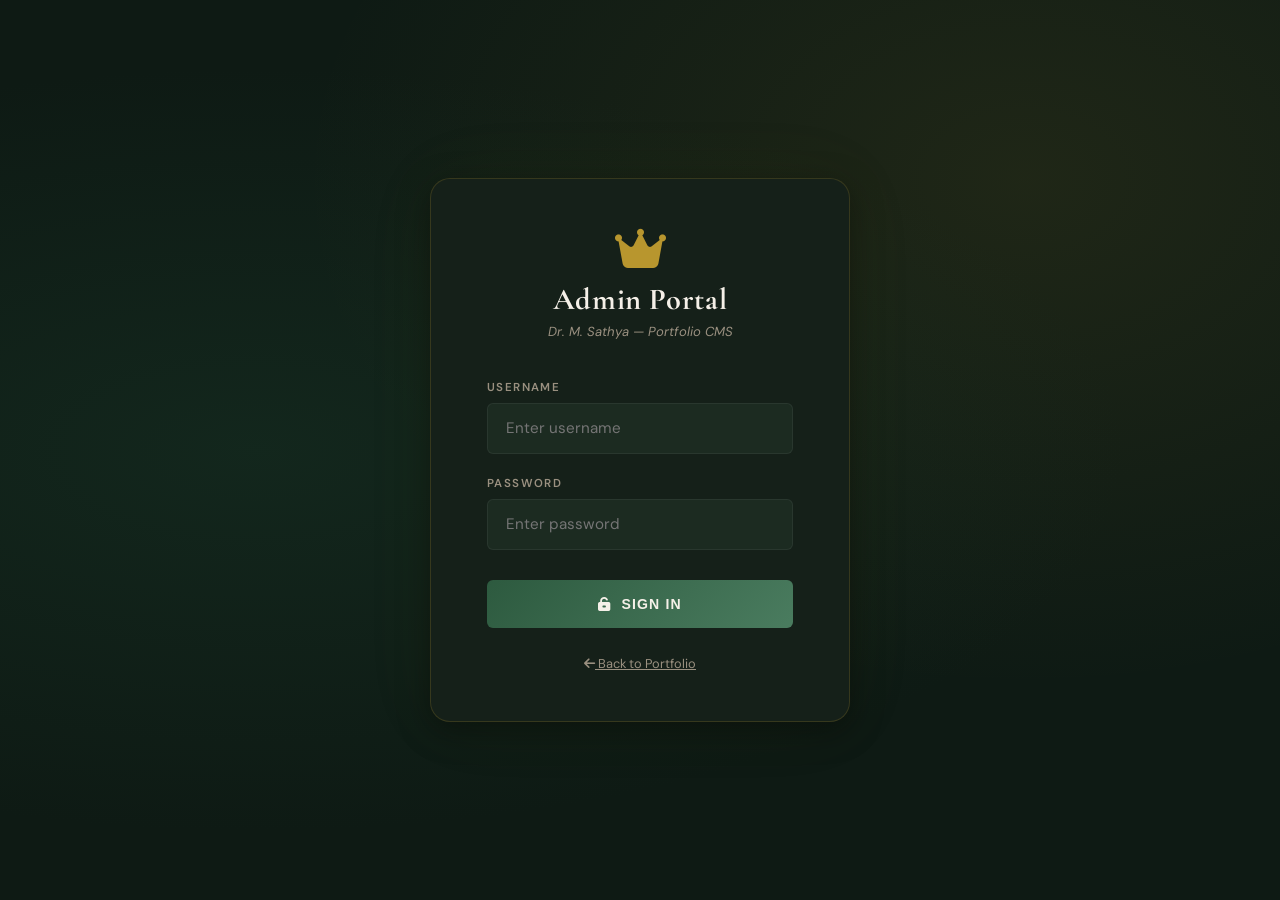
<file: admin.html>
<!DOCTYPE html>
<html lang="en">
<head>
<meta charset="UTF-8">
<meta name="viewport" content="width=device-width, initial-scale=1.0">
<title>Admin Panel — Dr. MSS</title>
<link href="https://fonts.googleapis.com/css2?family=Cormorant+Garamond:ital,wght@0,400;0,600;0,700;1,400&family=DM+Sans:opsz,wght@9..40,300;9..40,400;9..40,500;9..40,600&display=swap" rel="stylesheet">
<link rel="stylesheet" href="https://cdnjs.cloudflare.com/ajax/libs/font-awesome/6.4.0/css/all.min.css">
<style>
*,*::before,*::after{margin:0;padding:0;box-sizing:border-box}
html{font-size:16px}
:root{
  --bg:#0E1A14;--bg2:#152019;--bg3:#1C2B21;--bg4:#243529;
  --green:#1A3A2A;--green-mid:#2D5A3F;--green-light:#4A7C5F;
  --gold:#B8962E;--gold-light:#D4AF50;--gold-pale:#F0E0A0;
  --ivory:#F5F0E8;--ivory-dark:#EDE7D9;
  --text:#E8E0D4;--text-soft:#9A9080;--text-dim:#6A6050;
  --red:#C0392B;--red-light:#E74C3C;
  --radius:6px;--radius-md:12px;--radius-lg:20px;
  --s1:0 2px 12px rgba(0,0,0,0.3);--s2:0 8px 32px rgba(0,0,0,0.4);
  --tr:all 0.25s cubic-bezier(0.25,0.46,0.45,0.94);
}
body{background:var(--bg);color:var(--text);font-family:'DM Sans',sans-serif;min-height:100vh;overflow-x:hidden}
h1,h2,h3{font-family:'Cormorant Garamond',serif}
input,textarea,select{font-family:'DM Sans',sans-serif}

/* ========= LOGIN SCREEN ========= */
#login-screen{
  position:fixed;inset:0;background:var(--bg);
  display:flex;align-items:center;justify-content:center;z-index:9999;
  background-image:radial-gradient(ellipse at 20% 50%,rgba(26,58,42,0.4) 0%,transparent 60%),
                   radial-gradient(ellipse at 80% 20%,rgba(184,150,46,0.1) 0%,transparent 50%);
}
.login-box{
  background:var(--bg2);border:1px solid rgba(184,150,46,0.2);
  border-radius:var(--radius-lg);padding:3rem 3.5rem;width:420px;
  box-shadow:var(--s2),0 0 80px rgba(184,150,46,0.05);
  animation:loginIn .5s ease;
}
@keyframes loginIn{from{opacity:0;transform:translateY(30px) scale(.97)}to{opacity:1;transform:none}}
.login-logo{text-align:center;margin-bottom:2.5rem}
.login-logo .crown{font-size:2.8rem;color:var(--gold);display:block;margin-bottom:.6rem;
  animation:crownPulse 2.5s ease-in-out infinite}
@keyframes crownPulse{0%,100%{filter:drop-shadow(0 0 4px rgba(184,150,46,0.4))}50%{filter:drop-shadow(0 0 14px rgba(184,150,46,0.8))}}
.login-logo h1{font-size:1.9rem;font-weight:700;color:var(--ivory);letter-spacing:.02em}
.login-logo p{font-size:.82rem;color:var(--text-soft);margin-top:.3rem;font-style:italic}
.login-field{margin-bottom:1.4rem}
.login-field label{display:block;font-size:.72rem;text-transform:uppercase;letter-spacing:.12em;color:var(--text-soft);margin-bottom:.5rem;font-weight:600}
.login-field input{
  width:100%;padding:.9rem 1.1rem;background:var(--bg3);
  border:1px solid rgba(255,255,255,0.06);border-radius:var(--radius);
  color:var(--text);font-size:.95rem;transition:var(--tr);outline:none;
}
.login-field input:focus{border-color:var(--gold);box-shadow:0 0 0 3px rgba(184,150,46,0.12)}
.login-btn{
  width:100%;padding:1rem;background:linear-gradient(135deg,var(--green-mid),var(--green-light));
  color:var(--ivory);border:none;border-radius:var(--radius);font-size:.88rem;font-weight:600;
  letter-spacing:.08em;text-transform:uppercase;cursor:pointer;transition:var(--tr);margin-top:.5rem;
}
.login-btn:hover{transform:translateY(-2px);box-shadow:0 6px 20px rgba(45,90,63,0.5)}
.login-error{color:var(--red-light);font-size:.82rem;text-align:center;margin-top:.8rem;display:none}
.login-back{text-align:center;margin-top:1.5rem}
.login-back a{font-size:.8rem;color:var(--text-soft);transition:var(--tr)}
.login-back a:hover{color:var(--gold)}

/* ========= ADMIN PANEL ========= */
#admin-panel{display:none}
/* Sidebar */
.admin-layout{display:flex;min-height:100vh}
.sidebar{
  width:280px;min-height:100vh;background:var(--bg2);
  border-right:1px solid rgba(255,255,255,0.06);
  display:flex;flex-direction:column;position:fixed;left:0;top:0;z-index:100;
  transition:var(--tr);
}
.sidebar-header{padding:1.8rem 1.5rem 1.2rem;border-bottom:1px solid rgba(255,255,255,0.05)}
.sidebar-logo{display:flex;align-items:center;gap:.8rem}
.sidebar-logo-icon{width:38px;height:38px;background:linear-gradient(135deg,var(--green-mid),var(--green-light));
  border-radius:8px;display:flex;align-items:center;justify-content:center;font-size:1.1rem;color:var(--ivory)}
.sidebar-logo h2{font-size:1.1rem;font-weight:700;color:var(--ivory)}
.sidebar-logo p{font-size:.72rem;color:var(--text-soft)}
.sidebar-user{padding:.8rem 1.5rem;background:rgba(184,150,46,0.06);border-bottom:1px solid rgba(255,255,255,0.04);display:flex;align-items:center;gap:.8rem}
.sidebar-avatar{width:34px;height:34px;background:var(--gold);border-radius:50%;display:flex;align-items:center;justify-content:center;font-size:.82rem;font-weight:700;color:var(--bg);flex-shrink:0}
.sidebar-user-info span{display:block;font-size:.82rem;font-weight:600;color:var(--ivory)}
.sidebar-user-info small{font-size:.7rem;color:var(--text-soft)}
.sidebar-nav{flex:1;padding:1rem 0;overflow-y:auto}
.nav-section-label{font-size:.62rem;text-transform:uppercase;letter-spacing:.14em;color:var(--text-dim);padding:.8rem 1.5rem .4rem;font-weight:600}
.sidebar-link{
  display:flex;align-items:center;gap:.9rem;padding:.7rem 1.5rem;
  font-size:.83rem;font-weight:500;color:var(--text-soft);cursor:pointer;
  transition:var(--tr);border-left:3px solid transparent;
}
.sidebar-link:hover{background:rgba(255,255,255,0.04);color:var(--text);border-left-color:rgba(184,150,46,0.3)}
.sidebar-link.active{background:rgba(184,150,46,0.08);color:var(--gold-light);border-left-color:var(--gold)}
.sidebar-link i{width:18px;text-align:center;font-size:.82rem}
.sidebar-link .badge{margin-left:auto;background:var(--green-mid);color:var(--ivory);font-size:.65rem;padding:.15rem .45rem;border-radius:100px;font-weight:600}
.sidebar-footer{padding:1.2rem 1.5rem;border-top:1px solid rgba(255,255,255,0.05)}
.logout-btn{width:100%;display:flex;align-items:center;gap:.8rem;padding:.7rem 1rem;background:rgba(192,57,43,0.1);border:1px solid rgba(192,57,43,0.2);border-radius:var(--radius);color:#E74C3C;font-size:.82rem;font-weight:500;cursor:pointer;transition:var(--tr)}
.logout-btn:hover{background:rgba(192,57,43,0.2)}
/* Main content */
.main-content{margin-left:280px;flex:1;min-height:100vh}
.topbar{
  background:var(--bg2);border-bottom:1px solid rgba(255,255,255,0.05);
  padding:1rem 2rem;display:flex;align-items:center;justify-content:space-between;
  position:sticky;top:0;z-index:50;
}
.topbar-title h2{font-size:1.4rem;font-weight:700;color:var(--ivory)}
.topbar-title p{font-size:.78rem;color:var(--text-soft);margin-top:.1rem}
.topbar-actions{display:flex;gap:.8rem;align-items:center}
.view-site-btn{display:flex;align-items:center;gap:.5rem;padding:.55rem 1.1rem;background:var(--bg3);border:1px solid rgba(255,255,255,0.08);border-radius:var(--radius);font-size:.78rem;color:var(--text-soft);cursor:pointer;transition:var(--tr);text-decoration:none}
.view-site-btn:hover{border-color:var(--gold);color:var(--gold)}
.page-content{padding:2rem}
/* Cards/Stats */
.stats-row{display:grid;grid-template-columns:repeat(4,1fr);gap:1.2rem;margin-bottom:2rem}
.stat-card{background:var(--bg2);border:1px solid rgba(255,255,255,0.06);border-radius:var(--radius-md);padding:1.4rem 1.6rem;transition:var(--tr)}
.stat-card:hover{border-color:rgba(184,150,46,0.3);transform:translateY(-2px)}
.stat-card-icon{width:40px;height:40px;border-radius:8px;display:flex;align-items:center;justify-content:center;font-size:1rem;margin-bottom:.9rem}
.stat-card h3{font-size:1.8rem;font-weight:700;color:var(--ivory);font-family:'Cormorant Garamond',serif;line-height:1}
.stat-card p{font-size:.75rem;color:var(--text-soft);margin-top:.3rem;text-transform:uppercase;letter-spacing:.06em}
/* Section panels */
.section-panel{display:none;animation:panelIn .3s ease}
.section-panel.active{display:block}
@keyframes panelIn{from{opacity:0;transform:translateY(10px)}to{opacity:1;transform:none}}
/* Add form */
.add-form-card{background:var(--bg2);border:1px solid rgba(255,255,255,0.06);border-radius:var(--radius-md);padding:2rem;margin-bottom:2rem}
.add-form-card h3{font-size:1.3rem;font-weight:700;color:var(--ivory);margin-bottom:1.5rem;display:flex;align-items:center;gap:.7rem}
.add-form-card h3 i{color:var(--gold);font-size:1rem}
.form-grid{display:grid;grid-template-columns:1fr 1fr;gap:1.2rem}
.form-grid.full{grid-template-columns:1fr}
.form-field{display:flex;flex-direction:column;gap:.4rem}
.form-field.span2{grid-column:1/-1}
.form-field label{font-size:.72rem;text-transform:uppercase;letter-spacing:.1em;color:var(--text-soft);font-weight:600}
.form-field input,.form-field textarea,.form-field select{
  padding:.75rem .95rem;background:var(--bg3);border:1px solid rgba(255,255,255,0.07);
  border-radius:var(--radius);color:var(--text);font-size:.88rem;transition:var(--tr);outline:none;
}
.form-field input:focus,.form-field textarea:focus,.form-field select:focus{border-color:var(--gold);box-shadow:0 0 0 3px rgba(184,150,46,0.1)}
.form-field textarea{resize:vertical;min-height:90px}
.form-field select option{background:var(--bg3)}
.form-actions{display:flex;gap:.8rem;margin-top:1.5rem;justify-content:flex-end}
.btn-add{padding:.7rem 1.8rem;background:linear-gradient(135deg,var(--green-mid),var(--green-light));color:var(--ivory);border:none;border-radius:var(--radius);font-size:.82rem;font-weight:600;letter-spacing:.07em;text-transform:uppercase;cursor:pointer;transition:var(--tr);display:flex;align-items:center;gap:.5rem}
.btn-add:hover{transform:translateY(-2px);box-shadow:0 6px 20px rgba(45,90,63,0.4)}
.btn-cancel{padding:.7rem 1.4rem;background:transparent;color:var(--text-soft);border:1px solid rgba(255,255,255,0.1);border-radius:var(--radius);font-size:.82rem;cursor:pointer;transition:var(--tr)}
.btn-cancel:hover{border-color:rgba(255,255,255,0.2);color:var(--text)}
/* Entries list */
.entries-card{background:var(--bg2);border:1px solid rgba(255,255,255,0.06);border-radius:var(--radius-md);overflow:hidden}
.entries-header{padding:1.2rem 1.6rem;display:flex;align-items:center;justify-content:space-between;border-bottom:1px solid rgba(255,255,255,0.05)}
.entries-header h3{font-size:1rem;font-weight:600;color:var(--ivory);display:flex;align-items:center;gap:.6rem}
.entries-header h3 i{color:var(--gold);font-size:.88rem}
.entry-count{font-size:.72rem;color:var(--text-soft);background:var(--bg3);padding:.2rem .6rem;border-radius:100px}
.entries-list{max-height:480px;overflow-y:auto}
.entry-item{padding:1.1rem 1.6rem;border-bottom:1px solid rgba(255,255,255,0.04);display:flex;align-items:flex-start;gap:1rem;transition:var(--tr)}
.entry-item:hover{background:rgba(255,255,255,0.025)}
.entry-item:last-child{border-bottom:none}
.entry-dot{width:8px;height:8px;background:var(--gold);border-radius:50%;flex-shrink:0;margin-top:6px}
.entry-body{flex:1;min-width:0}
.entry-title{font-size:.88rem;font-weight:600;color:var(--ivory);margin-bottom:.25rem;line-height:1.4}
.entry-meta{font-size:.75rem;color:var(--text-soft)}
.entry-actions{display:flex;gap:.4rem;flex-shrink:0}
.btn-edit,.btn-delete{width:28px;height:28px;border:none;border-radius:var(--radius);cursor:pointer;display:flex;align-items:center;justify-content:center;font-size:.72rem;transition:var(--tr)}
.btn-edit{background:rgba(184,150,46,0.15);color:var(--gold-light)}.btn-edit:hover{background:rgba(184,150,46,0.3)}
.btn-delete{background:rgba(192,57,43,0.15);color:#E74C3C}.btn-delete:hover{background:rgba(192,57,43,0.3)}
.empty-state{padding:3rem;text-align:center;color:var(--text-dim)}
.empty-state i{font-size:2rem;margin-bottom:.8rem;color:var(--text-dim);display:block}
/* Toast */
.toast{
  position:fixed;bottom:2rem;right:2rem;z-index:9999;
  background:var(--bg3);border:1px solid rgba(184,150,46,0.3);
  border-radius:var(--radius-md);padding:1rem 1.4rem;
  display:flex;align-items:center;gap:.8rem;
  box-shadow:var(--s2);transform:translateY(100px);opacity:0;
  transition:all .35s cubic-bezier(0.25,0.46,0.45,0.94);pointer-events:none;min-width:260px;
}
.toast.show{transform:translateY(0);opacity:1}
.toast i{font-size:1rem;color:var(--gold)}
.toast.error i{color:var(--red-light)}
.toast span{font-size:.85rem;color:var(--text)}
/* Modal confirm */
.modal-overlay{position:fixed;inset:0;background:rgba(0,0,0,0.7);z-index:9000;display:flex;align-items:center;justify-content:center;display:none}
.modal-overlay.show{display:flex}
.modal-box{background:var(--bg2);border:1px solid rgba(255,255,255,0.08);border-radius:var(--radius-md);padding:2rem;width:360px;box-shadow:var(--s2)}
.modal-box h3{font-size:1.2rem;font-weight:700;color:var(--ivory);margin-bottom:.6rem}
.modal-box p{font-size:.85rem;color:var(--text-soft);margin-bottom:1.5rem}
.modal-actions{display:flex;gap:.8rem;justify-content:flex-end}
.btn-confirm-del{padding:.65rem 1.3rem;background:var(--red);color:#fff;border:none;border-radius:var(--radius);font-size:.82rem;font-weight:600;cursor:pointer;transition:var(--tr)}
.btn-confirm-del:hover{background:var(--red-light)}
.btn-modal-cancel{padding:.65rem 1.2rem;background:transparent;color:var(--text-soft);border:1px solid rgba(255,255,255,0.1);border-radius:var(--radius);font-size:.82rem;cursor:pointer;transition:var(--tr)}
.btn-modal-cancel:hover{border-color:rgba(255,255,255,0.2)}
/* Edit modal */
.edit-modal-overlay{position:fixed;inset:0;background:rgba(0,0,0,0.75);z-index:9100;display:none;align-items:center;justify-content:center;overflow-y:auto;padding:2rem}
.edit-modal-overlay.show{display:flex}
.edit-modal-box{background:var(--bg2);border:1px solid rgba(255,255,255,0.08);border-radius:var(--radius-md);padding:2rem;width:600px;max-width:100%;box-shadow:var(--s2);position:relative}
.edit-modal-box h3{font-size:1.3rem;font-weight:700;color:var(--ivory);margin-bottom:1.4rem;display:flex;align-items:center;gap:.7rem}
.edit-modal-close{position:absolute;top:1rem;right:1rem;background:rgba(255,255,255,0.08);border:none;width:28px;height:28px;border-radius:50%;color:var(--text-soft);cursor:pointer;font-size:.9rem;display:flex;align-items:center;justify-content:center}
.edit-modal-close:hover{background:rgba(255,255,255,0.15);color:var(--text)}
/* Welcome banner */
.welcome-banner{background:linear-gradient(135deg,var(--green) 0%,var(--green-mid) 60%,var(--green-light) 100%);border-radius:var(--radius-md);padding:2rem 2.5rem;margin-bottom:2rem;position:relative;overflow:hidden}
.welcome-banner::before{content:'';position:absolute;top:-40px;right:-40px;width:200px;height:200px;background:rgba(184,150,46,0.1);border-radius:50%}
.welcome-banner h2{font-size:1.7rem;font-weight:700;color:var(--ivory);margin-bottom:.4rem;position:relative}
.welcome-banner p{font-size:.88rem;color:rgba(245,240,232,0.75);position:relative}
.welcome-banner .welcome-time{position:absolute;top:1.5rem;right:2rem;font-size:.8rem;color:rgba(245,240,232,0.5);font-style:italic}
/* Scrollbar */
::-webkit-scrollbar{width:5px}::-webkit-scrollbar-track{background:var(--bg)}::-webkit-scrollbar-thumb{background:rgba(184,150,46,0.3);border-radius:3px}
/* Mobile sidebar toggle */
.sidebar-toggle{display:none;position:fixed;top:1rem;left:1rem;z-index:200;background:var(--bg2);border:1px solid rgba(255,255,255,0.08);border-radius:var(--radius);width:40px;height:40px;align-items:center;justify-content:center;cursor:pointer;color:var(--text)}
@media(max-width:900px){
  .sidebar{transform:translateX(-100%)}.sidebar.open{transform:translateX(0)}
  .main-content{margin-left:0}.sidebar-toggle{display:flex}
  .stats-row{grid-template-columns:1fr 1fr}.form-grid{grid-template-columns:1fr}
}
/* ---- MESSAGES ---- */
.msg-card{padding:1.4rem 1.6rem;border-bottom:1px solid rgba(255,255,255,0.04);transition:background .2s}
.msg-card:hover{background:rgba(255,255,255,0.03)}
.msg-card.unread{background:rgba(184,150,46,0.07);border-left:3px solid var(--gold)}
.msg-card.read{border-left:3px solid transparent;padding-left:calc(1.6rem + 3px)}
.msg-sender{font-size:.92rem;font-weight:600;color:var(--ivory)}
.msg-email{font-size:.75rem;color:var(--text-soft);margin-top:.1rem}
.msg-time{font-size:.72rem;color:var(--text-dim);white-space:nowrap;flex-shrink:0}
.msg-body{font-size:.85rem;color:var(--text-soft);line-height:1.6;margin-top:.6rem}
.msg-unread-dot{width:8px;height:8px;background:var(--gold);border-radius:50%;display:inline-block;margin-right:.5rem;vertical-align:middle;flex-shrink:0}
.msg-actions{display:flex;gap:.5rem;margin-top:.8rem;flex-wrap:wrap}
.btn-msg-action{font-size:.72rem;padding:.28rem .75rem;border-radius:4px;cursor:pointer;transition:.2s;text-decoration:none;display:inline-flex;align-items:center;gap:.3rem}
.btn-msg-read{background:rgba(184,150,46,0.12);border:1px solid rgba(184,150,46,0.25);color:var(--gold-light)}
.btn-msg-read:hover{background:rgba(184,150,46,0.25)}
.btn-msg-del{background:rgba(192,57,43,0.12);border:1px solid rgba(192,57,43,0.2);color:#E74C3C}
.btn-msg-del:hover{background:rgba(192,57,43,0.25)}
.btn-msg-reply{background:rgba(45,90,63,0.2);border:1px solid rgba(45,90,63,0.4);color:var(--text);}
.btn-msg-reply:hover{background:rgba(45,90,63,0.4)}
</style>
</head>
<body>

<!-- Login Screen -->
<div id="login-screen">
  <div class="login-box">
    <div class="login-logo">
      <i class="fas fa-crown crown"></i>
      <h1>Admin Portal</h1>
      <p>Dr. M. Sathya — Portfolio CMS</p>
    </div>
    <div class="login-field">
      <label>Username</label>
      <input type="text" id="login-user" placeholder="Enter username" autocomplete="off">
    </div>
    <div class="login-field">
      <label>Password</label>
      <input type="password" id="login-pass" placeholder="Enter password" onkeydown="if(event.key==='Enter')doLogin()">
    </div>
    <button class="login-btn" onclick="doLogin()"><i class="fas fa-unlock-alt"></i> &nbsp;Sign In</button>
    <div class="login-error" id="login-error"><i class="fas fa-exclamation-circle"></i> &nbsp;Invalid username or password.</div>
    <div class="login-back"><a href="index.html"><i class="fas fa-arrow-left"></i> Back to Portfolio</a></div>
  </div>
</div>

<!-- Delete Confirm Modal -->
<div class="modal-overlay" id="del-modal">
  <div class="modal-box">
    <h3><i class="fas fa-trash" style="color:var(--red-light);margin-right:.5rem"></i> Delete Entry</h3>
    <p>Are you sure you want to delete this entry? This action cannot be undone.</p>
    <div class="modal-actions">
      <button class="btn-modal-cancel" onclick="closeDelModal()">Cancel</button>
      <button class="btn-confirm-del" onclick="confirmDelete()"><i class="fas fa-trash"></i> Delete</button>
    </div>
  </div>
</div>

<!-- Edit Modal -->
<div class="edit-modal-overlay" id="edit-modal">
  <div class="edit-modal-box">
    <button class="edit-modal-close" onclick="closeEditModal()"><i class="fas fa-times"></i></button>
    <h3><i class="fas fa-edit" style="color:var(--gold)"></i> &nbsp;Edit Entry</h3>
    <div id="edit-modal-fields"></div>
    <div class="form-actions">
      <button class="btn-cancel" onclick="closeEditModal()">Cancel</button>
      <button class="btn-add" onclick="saveEdit()"><i class="fas fa-save"></i> Save Changes</button>
    </div>
  </div>
</div>

<!-- Toast -->
<div class="toast" id="toast"><i class="fas fa-check-circle"></i><span id="toast-msg">Done!</span></div>

<!-- Admin Panel -->
<div id="admin-panel">
  <button class="sidebar-toggle" onclick="toggleSidebar()"><i class="fas fa-bars"></i></button>
  <div class="admin-layout">
    <!-- Sidebar -->
    <aside class="sidebar" id="sidebar">
      <div class="sidebar-header">
        <div class="sidebar-logo">
          <div class="sidebar-logo-icon"><i class="fas fa-crown"></i></div>
          <div><h2>CMS Panel</h2><p style="font-size:.7rem;color:var(--text-soft)">Portfolio Manager</p></div>
        </div>
      </div>
      <div class="sidebar-user">
        <div class="sidebar-avatar">S</div>
        <div class="sidebar-user-info"><span>Sathya</span><small>Administrator</small></div>
      </div>
      <nav class="sidebar-nav">
        <div class="nav-section-label">Overview</div>
        <div class="sidebar-link active" onclick="showPanel('dashboard')"><i class="fas fa-th-large"></i> Dashboard</div>
        <div class="sidebar-link" onclick="showPanel('messages')"><i class="fas fa-envelope"></i> Messages <span class="badge" id="b-messages" style="background:#c0392b;display:none">0</span></div>

        <div class="nav-section-label">Academic</div>
        <div class="sidebar-link" onclick="showPanel('education')"><i class="fas fa-graduation-cap"></i> Education</div>
        <div class="sidebar-link" onclick="showPanel('experience')"><i class="fas fa-briefcase"></i> Experience</div>

        <div class="nav-section-label">Research</div>
        <div class="sidebar-link" onclick="showPanel('patents')"><i class="fas fa-certificate"></i> Patents <span class="badge" id="b-patents">0</span></div>
        <div class="sidebar-link" onclick="showPanel('papers')"><i class="fas fa-file-alt"></i> Journal Papers <span class="badge" id="b-papers">0</span></div>
        <div class="sidebar-link" onclick="showPanel('conferences')"><i class="fas fa-chalkboard-teacher"></i> Conferences <span class="badge" id="b-conferences">0</span></div>
        <div class="sidebar-link" onclick="showPanel('books')"><i class="fas fa-book"></i> Books <span class="badge" id="b-books">0</span></div>

        <div class="nav-section-label">Achievements</div>
        <div class="sidebar-link" onclick="showPanel('awards')"><i class="fas fa-trophy"></i> Awards <span class="badge" id="b-awards">0</span></div>
        <div class="sidebar-link" onclick="showPanel('activities')"><i class="fas fa-star"></i> Professional Activities <span class="badge" id="b-activities">0</span></div>
        <div class="sidebar-link" onclick="showPanel('workshops')"><i class="fas fa-tools"></i> Workshops & FDPs <span class="badge" id="b-workshops">0</span></div>

        <div class="nav-section-label">More</div>
        <div class="sidebar-link" onclick="showPanel('skills')"><i class="fas fa-code"></i> Skills</div>
        <div class="sidebar-link" onclick="showPanel('memberships')"><i class="fas fa-id-badge"></i> Memberships</div>
        <div class="sidebar-link" onclick="showPanel('subjects')"><i class="fas fa-chalkboard"></i> Subjects</div>
        <div class="sidebar-link" onclick="showPanel('community')"><i class="fas fa-hands-helping"></i> Community</div>
        <div class="sidebar-link" onclick="showPanel('stats')"><i class="fas fa-chart-bar"></i> Hero Stats</div>
      </nav>
      <div class="sidebar-footer">
        <button class="logout-btn" onclick="doLogout()"><i class="fas fa-sign-out-alt"></i> Sign Out</button>
      </div>
    </aside>

    <!-- Main -->
    <main class="main-content">
      <div class="topbar">
        <div class="topbar-title">
          <h2 id="topbar-heading">Dashboard</h2>
          <p id="topbar-sub">Welcome back, Sathya</p>
        </div>
        <div class="topbar-actions">
          <a href="index.html" class="view-site-btn" target="_blank"><i class="fas fa-external-link-alt"></i> View Portfolio</a>
        </div>
      </div>

      <div class="page-content">

        <!-- ===== DASHBOARD ===== -->
        <div class="section-panel active" id="panel-dashboard">
          <div class="welcome-banner">
            <span class="welcome-time" id="current-time"></span>
            <h2>Good to see you, Dr. Sathya! 👋</h2>
            <p>Manage all your portfolio content from here. Click any section in the sidebar to add or edit entries.</p>
          </div>
          <div class="stats-row" id="dashboard-stats"></div>
          <div class="add-form-card">
            <h3><i class="fas fa-bolt"></i> Quick Actions</h3>
            <div style="display:grid;grid-template-columns:repeat(3,1fr);gap:1rem">
              <button class="btn-add" onclick="showPanel('papers')" style="justify-content:center"><i class="fas fa-file-alt"></i> Add Paper</button>
              <button class="btn-add" onclick="showPanel('patents')" style="justify-content:center"><i class="fas fa-certificate"></i> Add Patent</button>
              <button class="btn-add" onclick="showPanel('awards')" style="justify-content:center"><i class="fas fa-trophy"></i> Add Award</button>
              <button class="btn-add" onclick="showPanel('activities')" style="justify-content:center;background:linear-gradient(135deg,#2c3e50,#3d5a6e)"><i class="fas fa-star"></i> Add Activity</button>
              <button class="btn-add" onclick="showPanel('conferences')" style="justify-content:center;background:linear-gradient(135deg,#4a235a,#6c3483)"><i class="fas fa-chalkboard-teacher"></i> Add Conference</button>
              <button class="btn-add" onclick="showPanel('workshops')" style="justify-content:center;background:linear-gradient(135deg,#6e2c0e,#935116)"><i class="fas fa-tools"></i> Add Workshop</button>
            </div>
          </div>
        </div>

        <!-- ===== PATENTS ===== -->
        <div class="section-panel" id="panel-patents">
          <div class="add-form-card">
            <h3><i class="fas fa-plus-circle"></i> Add New Patent</h3>
            <div class="form-grid">
              <div class="form-field span2"><label>Patent Title *</label><input type="text" id="pat-title" placeholder="Full title of the patent"></div>
              <div class="form-field"><label>Application Number *</label><input type="text" id="pat-appno" placeholder="e.g. 202341063008"></div>
              <div class="form-field"><label>Publication Date *</label><input type="text" id="pat-date" placeholder="e.g. Oct 6, 2023"></div>
            </div>
            <div class="form-actions">
              <button class="btn-cancel" onclick="clearForm('patents')">Clear</button>
              <button class="btn-add" onclick="addEntry('patents')"><i class="fas fa-plus"></i> Add Patent</button>
            </div>
          </div>
          <div class="entries-card">
            <div class="entries-header"><h3><i class="fas fa-list"></i> All Patents <span class="entry-count" id="c-patents">0 entries</span></h3></div>
            <div class="entries-list" id="list-patents"></div>
          </div>
        </div>

        <!-- ===== JOURNAL PAPERS ===== -->
        <div class="section-panel" id="panel-papers">
          <div class="add-form-card">
            <h3><i class="fas fa-plus-circle"></i> Add New Journal Publication</h3>
            <div class="form-grid">
              <div class="form-field span2"><label>Paper Title *</label><textarea id="pap-title" rows="2" placeholder="Full title of the paper"></textarea></div>
              <div class="form-field"><label>Year *</label><input type="text" id="pap-year" placeholder="e.g. 2024"></div>
              <div class="form-field"><label>Journal / Conference Name *</label><input type="text" id="pap-journal" placeholder="Journal or publisher name"></div>
              <div class="form-field span2"><label>Full Citation (volume, ISSN, DOI, etc.)</label><input type="text" id="pap-citation" placeholder="vol., no., pp., ISSN, DOI..."></div>
            </div>
            <div class="form-actions">
              <button class="btn-cancel" onclick="clearForm('papers')">Clear</button>
              <button class="btn-add" onclick="addEntry('papers')"><i class="fas fa-plus"></i> Add Paper</button>
            </div>
          </div>
          <div class="entries-card">
            <div class="entries-header"><h3><i class="fas fa-list"></i> All Publications <span class="entry-count" id="c-papers">0 entries</span></h3></div>
            <div class="entries-list" id="list-papers"></div>
          </div>
        </div>

        <!-- ===== CONFERENCES ===== -->
        <div class="section-panel" id="panel-conferences">
          <div class="add-form-card">
            <h3><i class="fas fa-plus-circle"></i> Add Conference Paper Presented</h3>
            <div class="form-grid">
              <div class="form-field span2"><label>Paper Title *</label><input type="text" id="conf-title" placeholder="Full title of the paper presented"></div>
              <div class="form-field span2"><label>Conference Name &amp; Details *</label><textarea id="conf-details" rows="2" placeholder="Conference name, location, date..."></textarea></div>
            </div>
            <div class="form-actions">
              <button class="btn-cancel" onclick="clearForm('conferences')">Clear</button>
              <button class="btn-add" onclick="addEntry('conferences')"><i class="fas fa-plus"></i> Add Conference</button>
            </div>
          </div>
          <div class="entries-card">
            <div class="entries-header"><h3><i class="fas fa-list"></i> All Conferences <span class="entry-count" id="c-conferences">0 entries</span></h3></div>
            <div class="entries-list" id="list-conferences"></div>
          </div>
        </div>

        <!-- ===== BOOKS ===== -->
        <div class="section-panel" id="panel-books">
          <div class="add-form-card">
            <h3><i class="fas fa-plus-circle"></i> Add Book Published</h3>
            <div class="form-grid">
              <div class="form-field span2"><label>Book Title *</label><input type="text" id="book-title" placeholder="Title of the book"></div>
              <div class="form-field"><label>Publisher *</label><input type="text" id="book-pub" placeholder="Publisher name"></div>
              <div class="form-field"><label>Publication Date *</label><input type="text" id="book-date" placeholder="e.g. Dec 7, 2021"></div>
              <div class="form-field span2"><label>ISBN</label><input type="text" id="book-isbn" placeholder="ISBN number"></div>
            </div>
            <div class="form-actions">
              <button class="btn-cancel" onclick="clearForm('books')">Clear</button>
              <button class="btn-add" onclick="addEntry('books')"><i class="fas fa-plus"></i> Add Book</button>
            </div>
          </div>
          <div class="entries-card">
            <div class="entries-header"><h3><i class="fas fa-list"></i> All Books <span class="entry-count" id="c-books">0 entries</span></h3></div>
            <div class="entries-list" id="list-books"></div>
          </div>
        </div>

        <!-- ===== AWARDS ===== -->
        <div class="section-panel" id="panel-awards">
          <div class="add-form-card">
            <h3><i class="fas fa-plus-circle"></i> Add Award / Recognition</h3>
            <div class="form-grid">
              <div class="form-field span2"><label>Award Title *</label><input type="text" id="awd-title" placeholder="Name of the award"></div>
              <div class="form-field span2"><label>Awarding Organisation &amp; Details *</label><textarea id="awd-details" rows="2" placeholder="Who gave it, event name, etc."></textarea></div>
              <div class="form-field"><label>Date / Year *</label><input type="text" id="awd-date" placeholder="e.g. Jul 2022"></div>
            </div>
            <div class="form-actions">
              <button class="btn-cancel" onclick="clearForm('awards')">Clear</button>
              <button class="btn-add" onclick="addEntry('awards')"><i class="fas fa-plus"></i> Add Award</button>
            </div>
          </div>
          <div class="entries-card">
            <div class="entries-header"><h3><i class="fas fa-list"></i> All Awards <span class="entry-count" id="c-awards">0 entries</span></h3></div>
            <div class="entries-list" id="list-awards"></div>
          </div>
        </div>

        <!-- ===== PROFESSIONAL ACTIVITIES ===== -->
        <div class="section-panel" id="panel-activities">
          <div class="add-form-card">
            <h3><i class="fas fa-plus-circle"></i> Add Professional Activity</h3>
            <div class="form-grid">
              <div class="form-field span2"><label>Activity Title / Role *</label><input type="text" id="act-title" placeholder="e.g. Resource Person — Webinar on IoT (Dec 2024)"></div>
              <div class="form-field span2"><label>Details / Organisation *</label><textarea id="act-details" rows="2" placeholder="Organisation, event, date details..."></textarea></div>
            </div>
            <div class="form-actions">
              <button class="btn-cancel" onclick="clearForm('activities')">Clear</button>
              <button class="btn-add" onclick="addEntry('activities')"><i class="fas fa-plus"></i> Add Activity</button>
            </div>
          </div>
          <div class="entries-card">
            <div class="entries-header"><h3><i class="fas fa-list"></i> All Activities <span class="entry-count" id="c-activities">0 entries</span></h3></div>
            <div class="entries-list" id="list-activities"></div>
          </div>
        </div>

        <!-- ===== WORKSHOPS ===== -->
        <div class="section-panel" id="panel-workshops">
          <div class="add-form-card">
            <h3><i class="fas fa-plus-circle"></i> Add Workshop / FDP / Seminar</h3>
            <div class="form-grid">
              <div class="form-field span2"><label>Workshop / Programme Title *</label><input type="text" id="ws-title" placeholder="Title of the workshop or FDP"></div>
              <div class="form-field span2"><label>Organiser &amp; Details *</label><textarea id="ws-details" rows="2" placeholder="Organising institution, date, duration..."></textarea></div>
            </div>
            <div class="form-actions">
              <button class="btn-cancel" onclick="clearForm('workshops')">Clear</button>
              <button class="btn-add" onclick="addEntry('workshops')"><i class="fas fa-plus"></i> Add Workshop</button>
            </div>
          </div>
          <div class="entries-card">
            <div class="entries-header"><h3><i class="fas fa-list"></i> All Workshops <span class="entry-count" id="c-workshops">0 entries</span></h3></div>
            <div class="entries-list" id="list-workshops"></div>
          </div>
        </div>

        <!-- ===== EDUCATION ===== -->
        <div class="section-panel" id="panel-education">
          <div class="add-form-card">
            <h3><i class="fas fa-plus-circle"></i> Add Education</h3>
            <div class="form-grid">
              <div class="form-field span2"><label>Degree / Qualification *</label><input type="text" id="edu-deg" placeholder="e.g. Ph.D — Information & Communication Engineering"></div>
              <div class="form-field"><label>University *</label><input type="text" id="edu-uni" placeholder="e.g. Anna University, Chennai"></div>
              <div class="form-field"><label>Year / Period *</label><input type="text" id="edu-year" placeholder="e.g. 2019 or 2007-2009"></div>
              <div class="form-field"><label>College / Institution</label><input type="text" id="edu-col" placeholder="e.g. Kumaraguru College of Technology"></div>
              <div class="form-field"><label>Grade / CGPA</label><input type="text" id="edu-grade" placeholder="e.g. 8.46 or First Class"></div>
            </div>
            <div class="form-actions">
              <button class="btn-cancel" onclick="clearForm('education')">Clear</button>
              <button class="btn-add" onclick="addEntry('education')"><i class="fas fa-plus"></i> Add</button>
            </div>
          </div>
          <div class="entries-card">
            <div class="entries-header"><h3><i class="fas fa-list"></i> Education Entries <span class="entry-count" id="c-education">0 entries</span></h3></div>
            <div class="entries-list" id="list-education"></div>
          </div>
        </div>

        <!-- ===== EXPERIENCE ===== -->
        <div class="section-panel" id="panel-experience">
          <div class="add-form-card">
            <h3><i class="fas fa-plus-circle"></i> Add Work Experience</h3>
            <div class="form-grid">
              <div class="form-field span2"><label>Designation / Role *</label><input type="text" id="exp-role" placeholder="e.g. Associate Professor & Head"></div>
              <div class="form-field span2"><label>Institution *</label><input type="text" id="exp-inst" placeholder="e.g. AMC Engineering College, Bangalore"></div>
              <div class="form-field"><label>From Date *</label><input type="text" id="exp-from" placeholder="e.g. Sep 2021"></div>
              <div class="form-field"><label>To Date *</label><input type="text" id="exp-to" placeholder="e.g. Mar 2023 or Present"></div>
            </div>
            <div class="form-actions">
              <button class="btn-cancel" onclick="clearForm('experience')">Clear</button>
              <button class="btn-add" onclick="addEntry('experience')"><i class="fas fa-plus"></i> Add Experience</button>
            </div>
          </div>
          <div class="entries-card">
            <div class="entries-header"><h3><i class="fas fa-list"></i> Experience Entries <span class="entry-count" id="c-experience">0 entries</span></h3></div>
            <div class="entries-list" id="list-experience"></div>
          </div>
        </div>

        <!-- ===== SKILLS ===== -->
        <div class="section-panel" id="panel-skills">
          <div class="add-form-card">
            <h3><i class="fas fa-plus-circle"></i> Add Skill</h3>
            <div class="form-grid">
              <div class="form-field"><label>Skill Name *</label><input type="text" id="skl-name" placeholder="e.g. Deep Learning"></div>
              <div class="form-field"><label>Category *</label>
                <select id="skl-cat">
                  <option value="Programming & Tools">Programming &amp; Tools</option>
                  <option value="Research Areas">Research Areas</option>
                  <option value="Academic & Leadership">Academic &amp; Leadership</option>
                </select>
              </div>
            </div>
            <div class="form-actions">
              <button class="btn-cancel" onclick="clearForm('skills')">Clear</button>
              <button class="btn-add" onclick="addEntry('skills')"><i class="fas fa-plus"></i> Add Skill</button>
            </div>
          </div>
          <div class="entries-card">
            <div class="entries-header"><h3><i class="fas fa-list"></i> Skills <span class="entry-count" id="c-skills">0 entries</span></h3></div>
            <div class="entries-list" id="list-skills"></div>
          </div>
        </div>

        <!-- ===== MEMBERSHIPS ===== -->
        <div class="section-panel" id="panel-memberships">
          <div class="add-form-card">
            <h3><i class="fas fa-plus-circle"></i> Add Membership</h3>
            <div class="form-grid">
              <div class="form-field"><label>Organisation Name *</label><input type="text" id="mem-org" placeholder="e.g. IEEE"></div>
              <div class="form-field"><label>Membership Type &amp; Details *</label><input type="text" id="mem-detail" placeholder="e.g. Lifetime Member · LM 84032"></div>
            </div>
            <div class="form-actions">
              <button class="btn-cancel" onclick="clearForm('memberships')">Clear</button>
              <button class="btn-add" onclick="addEntry('memberships')"><i class="fas fa-plus"></i> Add</button>
            </div>
          </div>
          <div class="entries-card">
            <div class="entries-header"><h3><i class="fas fa-list"></i> Memberships <span class="entry-count" id="c-memberships">0 entries</span></h3></div>
            <div class="entries-list" id="list-memberships"></div>
          </div>
        </div>

        <!-- ===== SUBJECTS ===== -->
        <div class="section-panel" id="panel-subjects">
          <div class="add-form-card">
            <h3><i class="fas fa-plus-circle"></i> Add Subject</h3>
            <div class="form-grid">
              <div class="form-field span2"><label>Subject Name *</label><input type="text" id="sub-name" placeholder="e.g. Machine Learning"></div>
            </div>
            <div class="form-actions">
              <button class="btn-cancel" onclick="clearForm('subjects')">Clear</button>
              <button class="btn-add" onclick="addEntry('subjects')"><i class="fas fa-plus"></i> Add Subject</button>
            </div>
          </div>
          <div class="entries-card">
            <div class="entries-header"><h3><i class="fas fa-list"></i> Subjects <span class="entry-count" id="c-subjects">0 entries</span></h3></div>
            <div class="entries-list" id="list-subjects"></div>
          </div>
        </div>

        <!-- ===== COMMUNITY ===== -->
        <div class="section-panel" id="panel-community">
          <div class="add-form-card">
            <h3><i class="fas fa-plus-circle"></i> Add Community / Volunteer Activity</h3>
            <div class="form-grid">
              <div class="form-field span2"><label>Activity Title *</label><input type="text" id="com-title" placeholder="e.g. Red Ribbon Club In-charge"></div>
              <div class="form-field span2"><label>Description *</label><textarea id="com-desc" rows="2" placeholder="Details about the activity..."></textarea></div>
            </div>
            <div class="form-actions">
              <button class="btn-cancel" onclick="clearForm('community')">Clear</button>
              <button class="btn-add" onclick="addEntry('community')"><i class="fas fa-plus"></i> Add</button>
            </div>
          </div>
          <div class="entries-card">
            <div class="entries-header"><h3><i class="fas fa-list"></i> Community Entries <span class="entry-count" id="c-community">0 entries</span></h3></div>
            <div class="entries-list" id="list-community"></div>
          </div>
        </div>

        <!-- ===== HERO STATS ===== -->
        <div class="section-panel" id="panel-stats">
          <div class="add-form-card">
            <h3><i class="fas fa-chart-bar"></i> Edit Hero Statistics</h3>
            <p style="font-size:.85rem;color:var(--text-soft);margin-bottom:1.5rem">These numbers appear in the hero banner at the top of your portfolio.</p>
            <div class="form-grid">
              <div class="form-field"><label>Years Experience</label><input type="number" id="stat-years" placeholder="e.g. 13"></div>
              <div class="form-field"><label>Patents Published</label><input type="number" id="stat-patents" placeholder="e.g. 9"></div>
              <div class="form-field"><label>Papers Published</label><input type="number" id="stat-papers" placeholder="e.g. 24"></div>
              <div class="form-field"><label>Books Published</label><input type="number" id="stat-books" placeholder="e.g. 4"></div>
            </div>
            <div class="form-actions">
              <button class="btn-add" onclick="saveStats()"><i class="fas fa-save"></i> Save Stats</button>
            </div>
          </div>
        </div>

      </div><!-- end page-content -->
        <!-- ===== MESSAGES PANEL ===== -->
        <div class="section-panel" id="panel-messages" style="display:none;padding:2rem">
          <div class="entries-card">
            <div class="entries-header" style="display:flex;align-items:center;justify-content:space-between;padding:1.2rem 1.6rem;border-bottom:1px solid rgba(255,255,255,0.05)">
              <h3 style="font-size:1rem;font-weight:600;color:var(--ivory);display:flex;align-items:center;gap:.6rem"><i class="fas fa-envelope" style="color:var(--gold);font-size:.88rem"></i> Inbox &nbsp;<span class="entry-count" id="c-messages">0 messages</span></h3>
              <button onclick="markAllRead()" style="background:rgba(184,150,46,0.12);border:1px solid rgba(184,150,46,0.3);color:var(--gold-light);font-size:.75rem;padding:.35rem 1rem;border-radius:6px;cursor:pointer;display:flex;align-items:center;gap:.4rem"><i class="fas fa-check-double"></i> Mark all read</button>
            </div>
            <div id="list-messages" style="max-height:600px;overflow-y:auto"></div>
          </div>
        </div>
    </main>
  </div>
</div>

<script>
// ============================================================
//   DR. MSS PORTFOLIO — ADMIN CMS
// ============================================================

var ADMIN = { name:'Sathya', pass:'m.sathya@123' };

// Storage helper
function save(key,val){ try{localStorage.setItem('mss_'+key,JSON.stringify(val));}catch(e){} }
function load(key,def){ try{var v=localStorage.getItem('mss_'+key);return v?JSON.parse(v):def;}catch(e){return def;} }

// Data store — all sections
var DB = {
  patents:    load('patents',[]),
  papers:     load('papers',[]),
  conferences:load('conferences',[]),
  books:      load('books',[]),
  awards:     load('awards',[]),
  activities: load('activities',[]),
  workshops:  load('workshops',[]),
  education:  load('education',[]),
  experience: load('experience',[]),
  skills:     load('skills',[]),
  memberships:load('memberships',[]),
  subjects:   load('subjects',[]),
  community:  load('community',[]),
};

// ---- LOGIN ----
function doLogin(){
  var u=document.getElementById('login-user').value.trim();
  var p=document.getElementById('login-pass').value;
  var err=document.getElementById('login-error');
  if(u===ADMIN.name && p===ADMIN.pass){
    document.getElementById('login-screen').style.display='none';
    document.getElementById('admin-panel').style.display='block';
    err.style.display='none';
    initAdmin();
  } else {
    err.style.display='block';
    document.getElementById('login-pass').value='';
    document.getElementById('login-pass').focus();
    document.getElementById('login-pass').style.borderColor='var(--red-light)';
    setTimeout(function(){document.getElementById('login-pass').style.borderColor='';},1500);
  }
}
function doLogout(){
  document.getElementById('admin-panel').style.display='none';
  document.getElementById('login-screen').style.display='flex';
  document.getElementById('login-user').value='';
  document.getElementById('login-pass').value='';
}

// ---- INIT ----
function initAdmin(){
  updateClock();setInterval(updateClock,60000);
  renderAll();
  buildDashboard();
  renderMessages();
  // Load stats into fields
  var s=load('stats',{years:13,patents:9,papers:24,books:4});
  document.getElementById('stat-years').value=s.years;
  document.getElementById('stat-patents').value=s.patents;
  document.getElementById('stat-papers').value=s.papers;
  document.getElementById('stat-books').value=s.books;
}
function updateClock(){
  var now=new Date();
  var h=now.getHours(),m=now.getMinutes(),ampm=h>=12?'PM':'AM';
  h=h%12||12;m=m<10?'0'+m:m;
  var days=['Sunday','Monday','Tuesday','Wednesday','Thursday','Friday','Saturday'];
  var months=['Jan','Feb','Mar','Apr','May','Jun','Jul','Aug','Sep','Oct','Nov','Dec'];
  document.getElementById('current-time').textContent=days[now.getDay()]+', '+months[now.getMonth()]+' '+now.getDate()+' · '+h+':'+m+' '+ampm;
}

// ---- PANEL NAVIGATION ----
var panelTitles={
  dashboard:'Dashboard',messages:'Messages',patents:'Patents',papers:'Journal Publications',
  conferences:'Conference Papers',books:'Books Published',awards:'Awards & Recognition',
  activities:'Professional Activities',workshops:'Workshops & FDPs',
  education:'Education',experience:'Experience',skills:'Skills',
  memberships:'Memberships',subjects:'Subjects',community:'Community',stats:'Hero Stats'
};

// ---- MESSAGES ----
function loadMsgs(){try{return JSON.parse(localStorage.getItem('mss_messages')||'[]');}catch(e){return[];}}
function saveMsgs(msgs){try{localStorage.setItem('mss_messages',JSON.stringify(msgs));}catch(e){}}

function renderMessages(){
  var msgs=loadMsgs();
  var list=document.getElementById('list-messages');
  var count=document.getElementById('c-messages');
  if(!list)return;
  count.textContent=msgs.length+' '+(msgs.length===1?'message':'messages');
  if(msgs.length===0){
    list.innerHTML='<div class="empty-state"><i class="fas fa-inbox"></i><p>No messages yet. They will appear here when someone contacts you via the Get In Touch form.</p></div>';
    updateBadges();return;
  }
  var html='';
  msgs.slice().sort(function(a,b){return b.id-a.id;}).forEach(function(m){
    html+='<div class="msg-card '+(m.read?'read':'unread')+'">';
    html+='<div style="display:flex;justify-content:space-between;align-items:flex-start">';
    html+='<div style="display:flex;align-items:flex-start;gap:.4rem">';
    if(!m.read)html+='<span class="msg-unread-dot"></span>';
    html+='<div><div class="msg-sender">'+escHtml(m.name)+'</div><div class="msg-email">'+escHtml(m.email)+'</div></div>';
    html+='</div>';
    html+='<div class="msg-time">'+escHtml(m.time)+'</div>';
    html+='</div>';
    html+='<div class="msg-body">'+escHtml(m.msg)+'</div>';
    html+='<div class="msg-actions">';
    if(!m.read)html+='<button class="btn-msg-action btn-msg-read" onclick="markRead('+m.id+')"><i class="fas fa-check"></i> Mark read</button>';
    html+='<a href="mailto:'+escHtml(m.email)+'" class="btn-msg-action btn-msg-reply"><i class="fas fa-reply"></i> Reply</a>';
    html+='<button class="btn-msg-action btn-msg-del" onclick="deleteMsg('+m.id+')"><i class="fas fa-trash"></i> Delete</button>';
    html+='</div></div>';
  });
  list.innerHTML=html;
  updateBadges();
}
function markRead(id){
  var msgs=loadMsgs();
  msgs.forEach(function(m){if(m.id===id)m.read=true;});
  saveMsgs(msgs);renderMessages();
}
function markAllRead(){
  var msgs=loadMsgs();
  msgs.forEach(function(m){m.read=true;});
  saveMsgs(msgs);renderMessages();showToast('All messages marked as read.');
}
function deleteMsg(id){
  var msgs=loadMsgs().filter(function(m){return m.id!==id;});
  saveMsgs(msgs);renderMessages();showToast('Message deleted.');
}
function showPanel(name){
  document.querySelectorAll('.section-panel').forEach(function(p){p.classList.remove('active');p.style.display='none';});
  document.querySelectorAll('.sidebar-link').forEach(function(l){l.classList.remove('active');});
  var panel=document.getElementById('panel-'+name);
  if(panel){panel.classList.add('active');panel.style.display='block';}
  document.querySelectorAll('.sidebar-link').forEach(function(l){
    if(l.getAttribute('onclick')&&l.getAttribute('onclick').indexOf("'"+name+"'")>-1) l.classList.add('active');
  });
  document.getElementById('topbar-heading').textContent=panelTitles[name]||name;
  document.getElementById('topbar-sub').textContent='Manage your '+panelTitles[name];
  if(name==='messages') renderMessages();
  if(window.innerWidth<=900) closeSidebar();
}
function toggleSidebar(){document.getElementById('sidebar').classList.toggle('open');}
function closeSidebar(){document.getElementById('sidebar').classList.remove('open');}

// ---- RENDER ALL ----
function renderAll(){
  Object.keys(DB).forEach(function(key){renderList(key);});
  updateBadges();
  buildDashboard();
}

// ---- RENDER LIST ----
var sectionConfig = {
  patents:    {fields:['title','appno','date'], labels:['Title','App. No.','Date'], title:'title', meta:function(e){return e.appno+' · '+e.date;}},
  papers:     {fields:['title','year','journal','citation'], labels:['Title','Year','Journal','Citation'], title:'title', meta:function(e){return e.year+' · '+e.journal;}},
  conferences:{fields:['title','details'], labels:['Title','Details'], title:'title', meta:function(e){return e.details;}},
  books:      {fields:['title','pub','date','isbn'], labels:['Title','Publisher','Date','ISBN'], title:'title', meta:function(e){return e.pub+' · '+e.date;}},
  awards:     {fields:['title','details','date'], labels:['Award','Details','Date'], title:'title', meta:function(e){return e.details+' · '+e.date;}},
  activities: {fields:['title','details'], labels:['Activity','Details'], title:'title', meta:function(e){return e.details;}},
  workshops:  {fields:['title','details'], labels:['Workshop','Details'], title:'title', meta:function(e){return e.details;}},
  education:  {fields:['deg','uni','year','col','grade'], labels:['Degree','University','Year','Institution','Grade'], title:'deg', meta:function(e){return e.uni+' · '+e.year;}},
  experience: {fields:['role','inst','from','to'], labels:['Role','Institution','From','To'], title:'role', meta:function(e){return e.inst+' · '+e.from+' – '+e.to;}},
  skills:     {fields:['name','cat'], labels:['Skill','Category'], title:'name', meta:function(e){return e.cat;}},
  memberships:{fields:['org','detail'], labels:['Organisation','Details'], title:'org', meta:function(e){return e.detail;}},
  subjects:   {fields:['name'], labels:['Subject'], title:'name', meta:function(){return '';}},
  community:  {fields:['title','desc'], labels:['Activity','Description'], title:'title', meta:function(e){return e.desc;}},
};
function renderList(key){
  var list=document.getElementById('list-'+key);
  var count=document.getElementById('c-'+key);
  if(!list) return;
  var entries=DB[key];
  if(count) count.textContent=entries.length+' '+(entries.length===1?'entry':'entries');
  if(entries.length===0){
    list.innerHTML='<div class="empty-state"><i class="fas fa-inbox"></i><p>No entries yet. Add your first one above.</p></div>';
    return;
  }
  var cfg=sectionConfig[key];
  var html='';
  for(var i=entries.length-1;i>=0;i--){
    var e=entries[i];
    var idx=i;
    var title=e[cfg.title]||'(no title)';
    var meta=cfg.meta(e);
    html+='<div class="entry-item">';
    html+='<div class="entry-dot"></div>';
    html+='<div class="entry-body"><div class="entry-title">'+escHtml(title)+'</div>';
    if(meta) html+='<div class="entry-meta">'+escHtml(meta)+'</div>';
    html+='</div>';
    html+='<div class="entry-actions">';
    html+='<button class="btn-edit" onclick="openEdit(\''+key+'\','+idx+')" title="Edit"><i class="fas fa-edit"></i></button>';
    html+='<button class="btn-delete" onclick="askDelete(\''+key+'\','+idx+')" title="Delete"><i class="fas fa-trash"></i></button>';
    html+='</div></div>';
  }
  list.innerHTML=html;
}

// ---- ADD ENTRY ----
var fieldMap={
  patents:     ['pat-title','pat-appno','pat-date'],
  papers:      ['pap-title','pap-year','pap-journal','pap-citation'],
  conferences: ['conf-title','conf-details'],
  books:       ['book-title','book-pub','book-date','book-isbn'],
  awards:      ['awd-title','awd-details','awd-date'],
  activities:  ['act-title','act-details'],
  workshops:   ['ws-title','ws-details'],
  education:   ['edu-deg','edu-uni','edu-year','edu-col','edu-grade'],
  experience:  ['exp-role','exp-inst','exp-from','exp-to'],
  skills:      ['skl-name','skl-cat'],
  memberships: ['mem-org','mem-detail'],
  subjects:    ['sub-name'],
  community:   ['com-title','com-desc'],
};
function addEntry(key){
  var ids=fieldMap[key];
  var cfg=sectionConfig[key];
  var entry={};
  var valid=true;
  for(var i=0;i<ids.length;i++){
    var el=document.getElementById(ids[i]);
    if(!el) continue;
    var fieldKey=cfg.fields[i];
    entry[fieldKey]=el.value.trim();
    // Required = first field
    if(i===0&&!entry[fieldKey]){
      el.style.borderColor='var(--red-light)';
      setTimeout(function(e){e.style.borderColor='';}(el),1500);
      valid=false;
    }
  }
  if(!valid){showToast('Please fill in the required fields.','error');return;}
  DB[key].push(entry);
  save(key,DB[key]);
  clearForm(key);
  renderList(key);
  updateBadges();
  buildDashboard();
  showToast('Entry added successfully!');
}
function clearForm(key){
  var ids=fieldMap[key];
  if(!ids) return;
  ids.forEach(function(id){var el=document.getElementById(id);if(el){el.value=el.tagName==='SELECT'?el.options[0].value:'';}});
}

// ---- DELETE ----
var _delKey='',_delIdx=-1;
function askDelete(key,idx){
  _delKey=key;_delIdx=idx;
  document.getElementById('del-modal').classList.add('show');
}
function closeDelModal(){document.getElementById('del-modal').classList.remove('show');}
function confirmDelete(){
  if(_delKey&&_delIdx>=0){
    DB[_delKey].splice(_delIdx,1);
    save(_delKey,DB[_delKey]);
    renderList(_delKey);
    updateBadges();
    buildDashboard();
    showToast('Entry deleted.');
  }
  closeDelModal();
}

// ---- EDIT ----
var _editKey='',_editIdx=-1;
function openEdit(key,idx){
  _editKey=key;_editIdx=idx;
  var entry=DB[key][idx];
  var cfg=sectionConfig[key];
  var html='<div class="form-grid">';
  cfg.fields.forEach(function(field,i){
    var label=cfg.labels[i];
    var val=entry[field]||'';
    var isLong=(field==='title'&&val.length>60)||field==='details'||field==='desc'||field==='citation';
    html+='<div class="form-field'+(isLong?' span2':'')+'">';
    html+='<label>'+escHtml(label)+'</label>';
    if(isLong){
      html+='<textarea id="ef-'+field+'" rows="3">'+escHtml(val)+'</textarea>';
    } else {
      html+='<input type="text" id="ef-'+field+'" value="'+escHtml(val)+'">';
    }
    html+='</div>';
  });
  html+='</div>';
  document.getElementById('edit-modal-fields').innerHTML=html;
  document.getElementById('edit-modal').classList.add('show');
}
function closeEditModal(){document.getElementById('edit-modal').classList.remove('show');}
function saveEdit(){
  if(_editKey===''||_editIdx<0) return;
  var cfg=sectionConfig[_editKey];
  var entry=DB[_editKey][_editIdx];
  cfg.fields.forEach(function(field){
    var el=document.getElementById('ef-'+field);
    if(el) entry[field]=el.value.trim();
  });
  DB[_editKey][_editIdx]=entry;
  save(_editKey,DB[_editKey]);
  renderList(_editKey);
  updateBadges();
  buildDashboard();
  closeEditModal();
  showToast('Entry updated!');
}

// ---- STATS ----
function saveStats(){
  var s={
    years:parseInt(document.getElementById('stat-years').value)||13,
    patents:parseInt(document.getElementById('stat-patents').value)||9,
    papers:parseInt(document.getElementById('stat-papers').value)||24,
    books:parseInt(document.getElementById('stat-books').value)||4,
  };
  save('stats',s);
  showToast('Stats saved!');
}

// ---- BADGES & DASHBOARD ----
var badgeKeys=['patents','papers','conferences','books','awards','activities','workshops'];
function updateBadges(){
  badgeKeys.forEach(function(k){
    var b=document.getElementById('b-'+k);
    if(b) b.textContent=DB[k].length;
  });
  // Messages: show unread count in red badge
  var msgs=loadMsgs();
  var unread=msgs.filter(function(m){return !m.read;}).length;
  var bm=document.getElementById('b-messages');
  if(bm){bm.textContent=unread;bm.style.display=unread>0?'inline':'none';}
}
var dashIcons={patents:'certificate',papers:'file-alt',conferences:'chalkboard-teacher',books:'book',awards:'trophy',activities:'star',workshops:'tools'};
var dashColors={patents:'#B8962E',papers:'#2D5A3F',conferences:'#6c3483',books:'#1a5276',awards:'#c0392b',activities:'#1a6b3a',workshops:'#935116'};
function buildDashboard(){
  var html='';
  Object.keys(dashIcons).forEach(function(k){
    var label=panelTitles[k]||k;
    var count=DB[k].length;
    html+='<div class="stat-card" onclick="showPanel(\''+k+'\')" style="cursor:pointer">';
    html+='<div class="stat-card-icon" style="background:'+dashColors[k]+'22;color:'+dashColors[k]+'"><i class="fas fa-'+dashIcons[k]+'"></i></div>';
    html+='<h3>'+count+'</h3><p>'+label+'</p></div>';
  });
  document.getElementById('dashboard-stats').innerHTML=html;
}

// ---- TOAST ----
function showToast(msg,type){
  var t=document.getElementById('toast');
  var m=document.getElementById('toast-msg');
  m.textContent=msg;
  t.className='toast'+(type==='error'?' error':'');
  setTimeout(function(){t.classList.add('show');},10);
  setTimeout(function(){t.classList.remove('show');},3500);
}

// ---- HTML ESCAPE ----
function escHtml(s){
  return String(s).replace(/&/g,'&amp;').replace(/</g,'&lt;').replace(/>/g,'&gt;').replace(/"/g,'&quot;');
}

// ---- ENTER KEY ON LOGIN ----
document.getElementById('login-user').addEventListener('keydown',function(e){if(e.key==='Enter')document.getElementById('login-pass').focus();});
</script>
</body>
</html>
</file>
